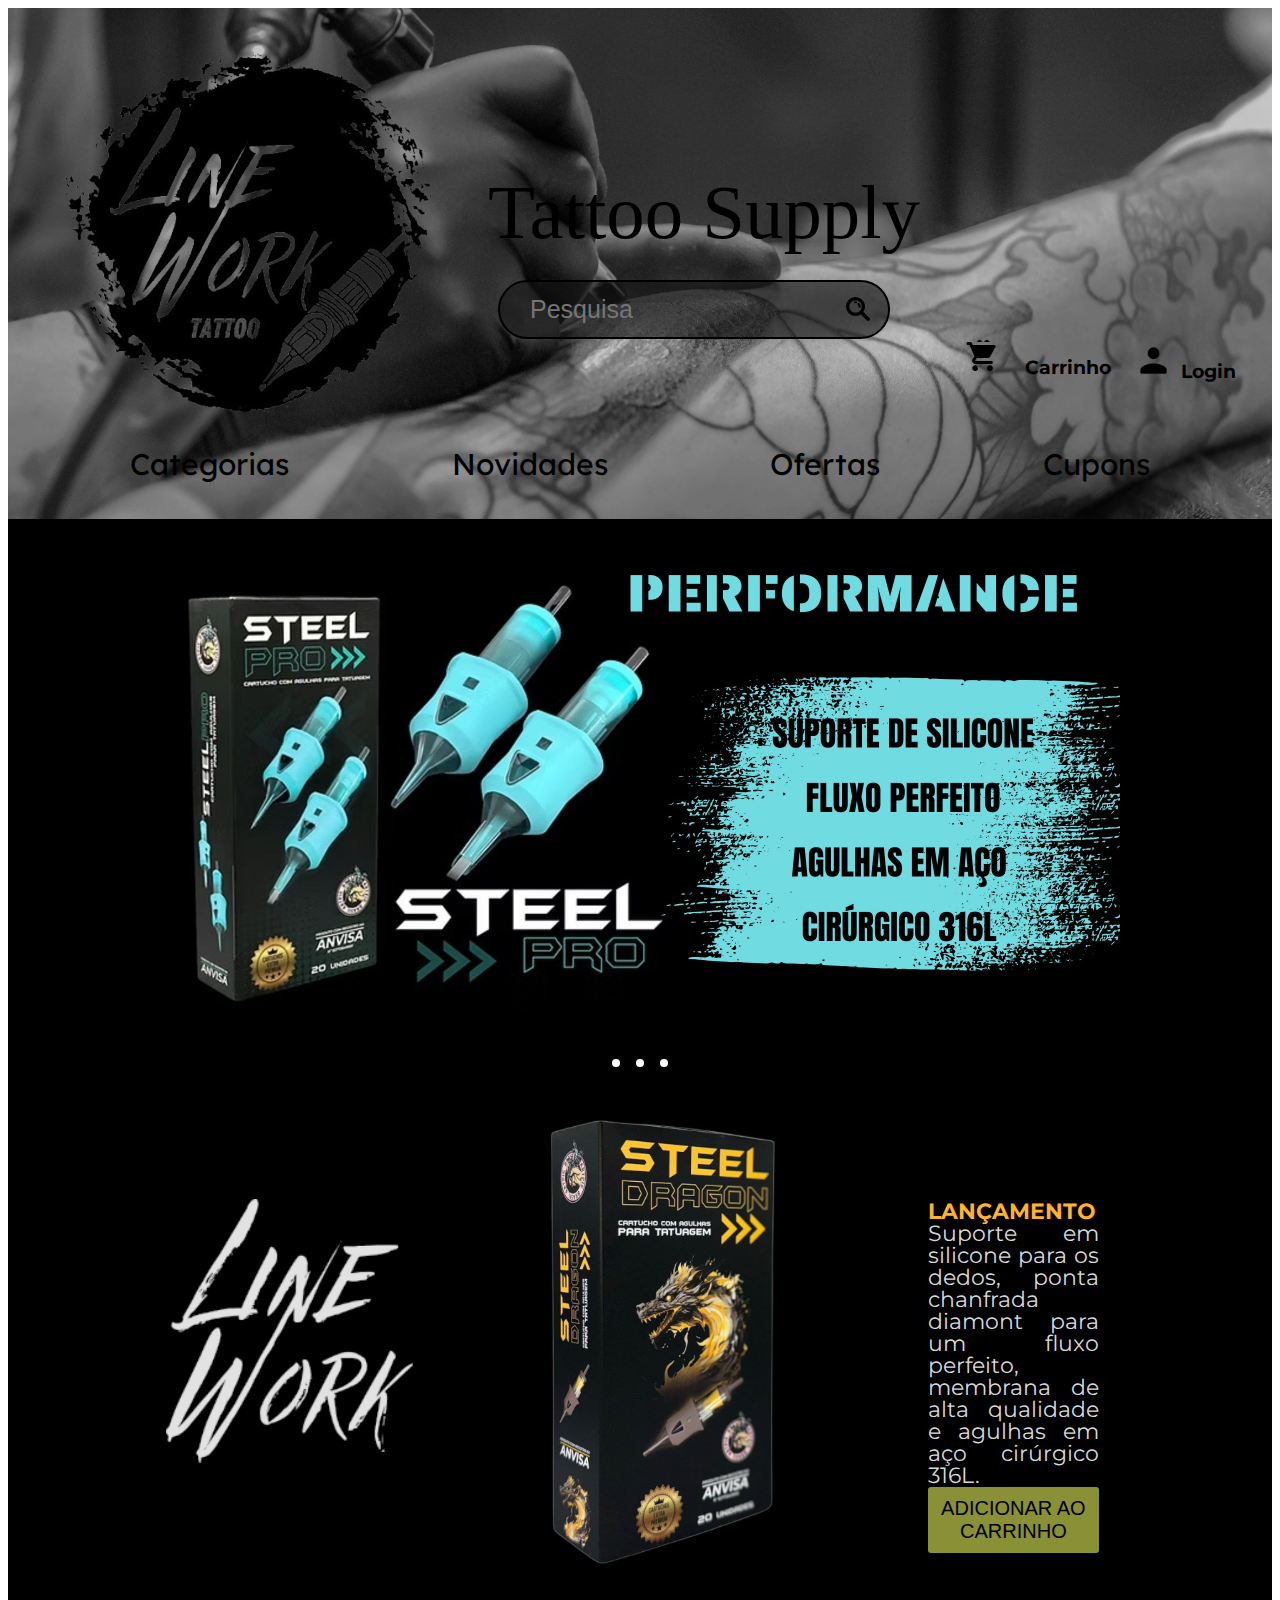
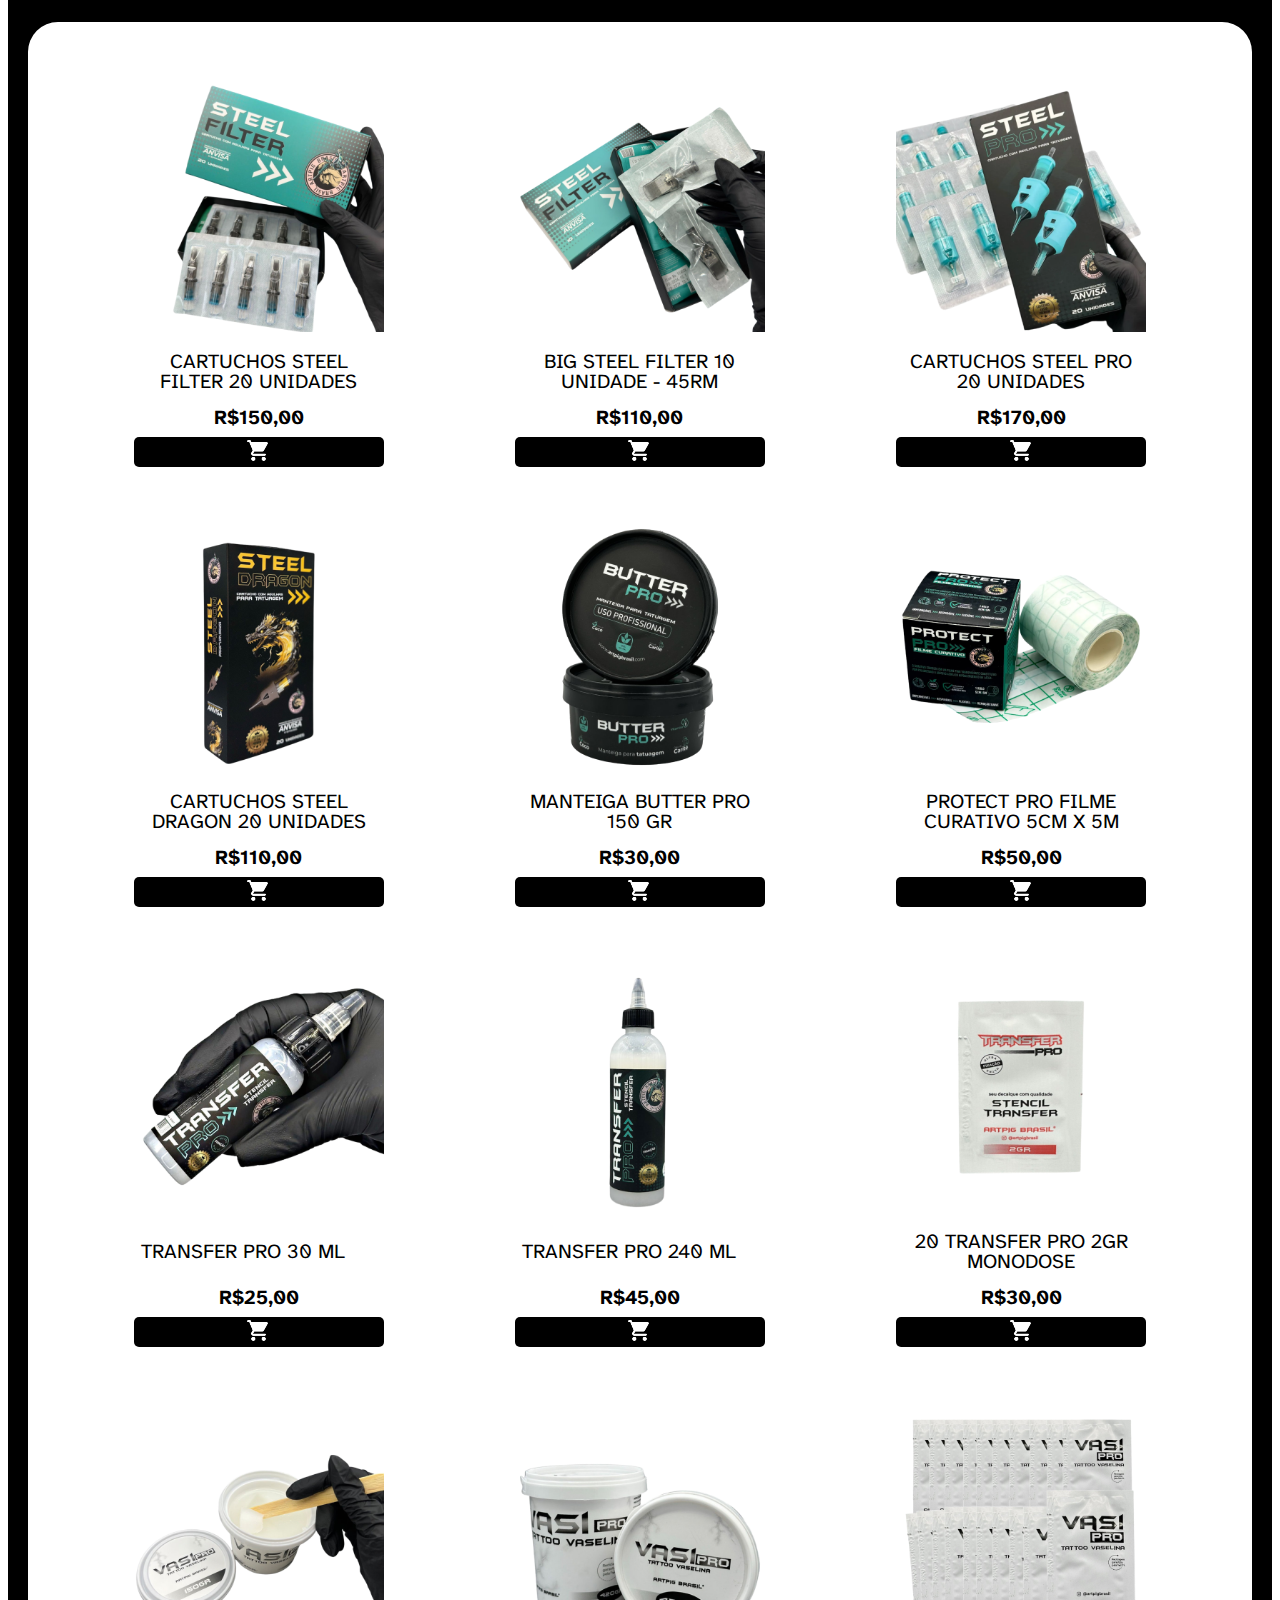
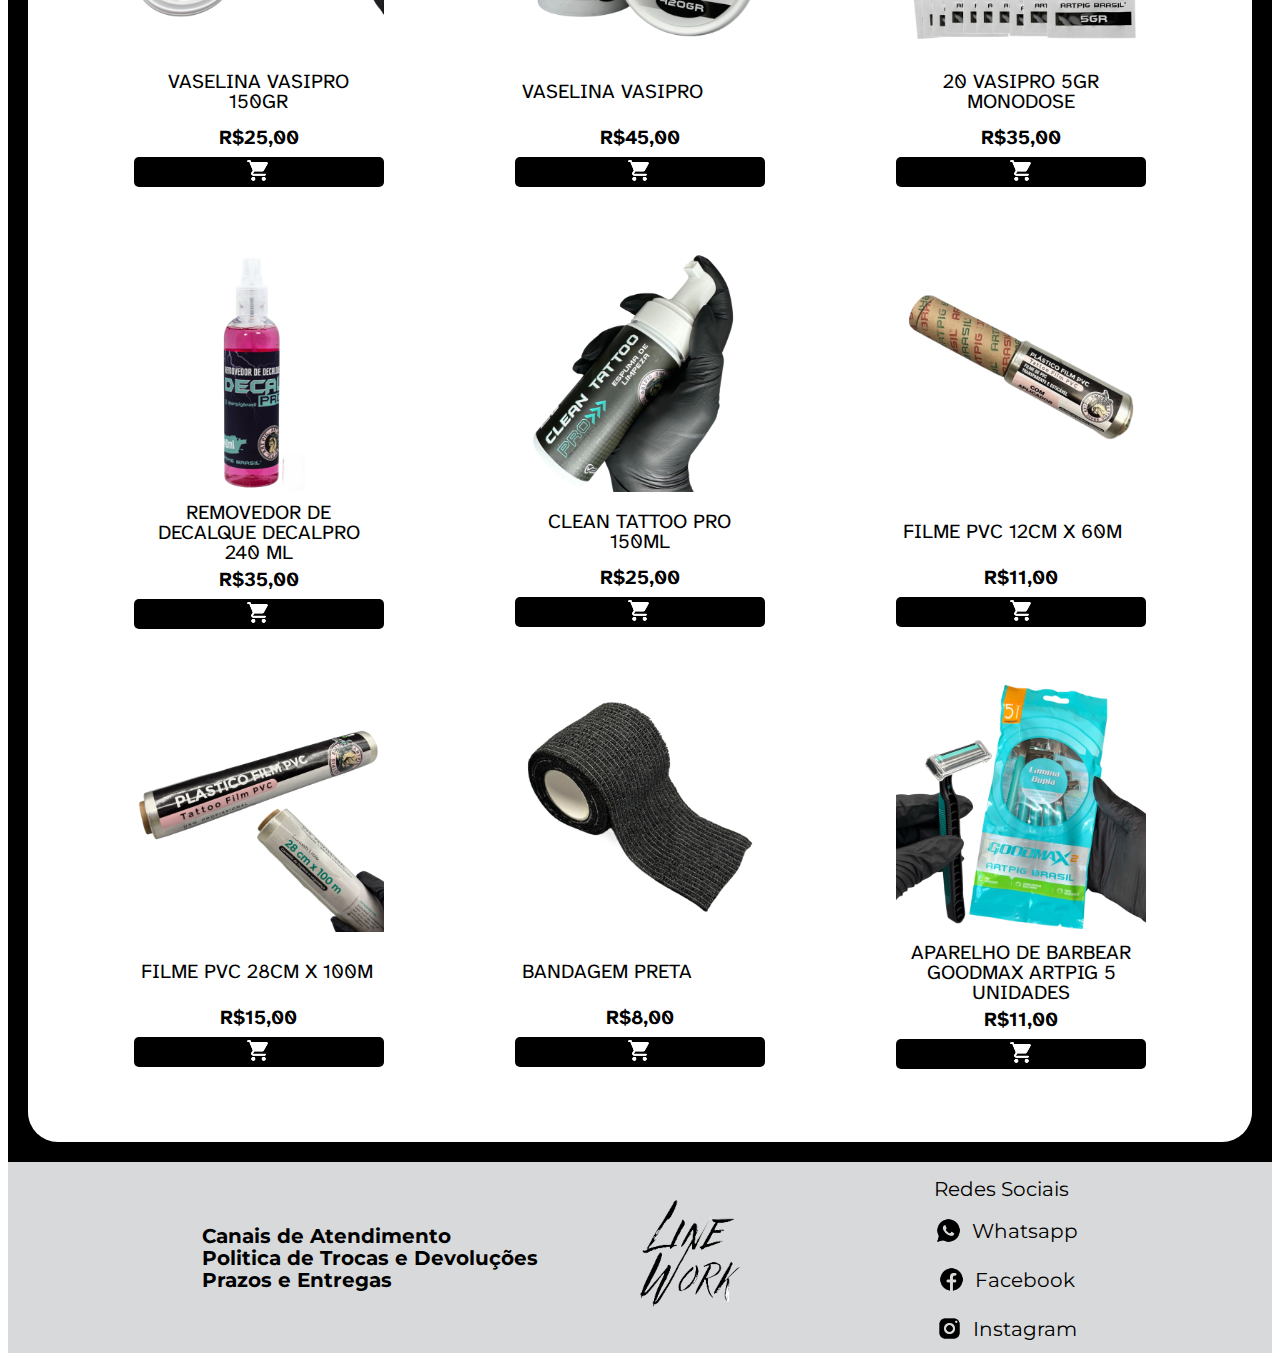
<file: index.html>
<!DOCTYPE html>
<html lang="pt-br">
<head>
    <meta charset="UTF-8">
    <meta name="viewport" content="width=device-width, initial-scale=1.0">
    <link rel="shortcut icon" href="./icons/favicon.ico" type="image/x-icon">
    <link rel="stylesheet" href="reset.css">
    <link rel="stylesheet" href="style.css">
    <title>Line Work Supply</title>
</head>
<body>
    <header>
        <section class="cabecalho">
            <img src="./imagens/logo-desktop.png" alt="logo line work para desktop" id="logo-desktop">
            <div class="cabecalho-sessao">
                <picture id="logo-nome-lw">
                    <source media="(min-width: 750px)" srcset="./imagens/line-work-tablet.png" type="image/png">
                    <img src="./imagens/line-work-mobile.png" alt="logo line work supply">
                </picture>
                <h1 class="titulo">Tattoo Supply</h1>
                <input type="search" placeholder="Pesquisa" class="pesquisa">
            </div>
            <div class="cabecalho-sessao cabecalho-sessao-acesso">
                <div class="login-carrinho">
                    <a href="#" target="_self" rel="next" class="login-carrinho-nome"><img class="icones" src="./icons/carrinho.png" alt="carrinho de compras"><p id="carrinho"><strong>Carrinho</strong></p></a>
                </div>
                <div class="login-carrinho">
                    <a href="./cadastro.html" target="_self" rel="next" class="login-carrinho-nome">
                        <img class="icones" src="./icons/usuario.png" alt="area de login">
                        <p id="login"><strong>Login</strong></p>
                    </a>
                </div>
            </div>
        </section>
        <section class="cabecalho-sessao">
            <nav class="navegacao">
                <a href="#" target="_self" rel="next">Categorias</a>
                <a href="#" target="_self" rel="next">Novidades</a>
                <a href="#" target="_self" rel="next">Ofertas</a>
                <a href="#" target="_self" rel="next">Cupons</a>
            </nav>
        </section>
    </header>
    <main>
        <section>
            <div class="carrossel">
                <div class="fotos">
                    <img id="foto-1" src="./imagens/1.jpg" alt="cartuchos steel pro de alta performance"/>
                    <img id="foto-2" src="./imagens/2.jpg" alt="cartuchos steel filter de alto desempenho"/>
                    <img id="foto-3" src="./imagens/3.jpg" alt="lançamento cartuchos steel dragon"/>
                </div>
            </div>
            <div class="fotos-nav">
                <a href="#foto-1"></a>
                <a href="#foto-2"></a>
                <a href="#foto-3"></a>
            </div>
        </section>
        <section class="banner">
            <img src="./imagens/line-work-logo-white.png" alt="logo line work" id="logo-branco">
            <img src="./icons/novo-icon.png" alt="marcador-lançamento" id="banner-marcador">
            <picture>
                <source media="(min-width: 750px)" srcset="./imagens/steel-dragon-m.png" type="image/png">
                <img src="./imagens/steel-dragon-p.png" alt="imagem aparelho de barbear" id="lancamento-foto">
            </picture>
            <div class="banner-texto">
                <h2 id="lancamento"><strong>LANÇAMENTO</strong></h2>
                <p>Suporte em silicone para os dedos, ponta chanfrada diamont para um fluxo perfeito, membrana de alta qualidade e agulhas em aço cirúrgico 316L.</p>
                <button class="banner-texto-button"><hover>ADICIONAR AO CARRINHO</hover></button>
            </div>
        </section>
        <section>
            <div>
                <ul class="catalogo">
                    <li class="item-catalogo">
                        <picture>
                            <source media="(min-width: 750px)" srcset="./imagens/steel-filter-m.png" type="image/png">
                            <img src="./imagens/steel-filter-p.png" alt="cartucho steel filter" class="item-foto">
                        </picture>
                        <h4>CARTUCHOS STEEL FILTER 20 UNIDADES</h4>
                        <div>
                            <p class="valor"><strong>R$150,00</strong></p>
                            <button class="add-carrinho"><img src="./icons/carrinho-branco.png" alt="adicionar ao carrinho" class="carrinho-branco"></button>
                        </div>
                    </li>
                    <li class="item-catalogo">
                        <picture>
                            <source media="(min-width: 750px)" srcset="./imagens/big-steel-filter-m.png" type="image/png">
                            <img src="./imagens/big-steel-filter-p.png" alt="cartucho big steel filter" class="item-foto">
                        </picture>
                        <h4>BIG STEEL FILTER 10 UNIDADE - 45RM</h4>
                        <div>
                            <p class="valor"><strong>R$110,00</strong></p>
                            <button class="add-carrinho"><img src="./icons/carrinho-branco.png" alt="adicionar ao carrinho" class="carrinho-branco"></button>
                        </div>
                    </li>
                    <li class="item-catalogo">
                        <picture>
                            <source media="(min-width: 750px)" srcset="./imagens/steel-pro-m.png" type="image/png">
                            <img src="./imagens/steel-pro-p.png" alt="cartucho steel pro" class="item-foto">
                        </picture>
                        <h4>CARTUCHOS STEEL PRO 20 UNIDADES</h4>
                        <div>
                            <p class="valor"><strong>R$170,00</strong></p>
                            <button class="add-carrinho"><img src="./icons/carrinho-branco.png" alt="adicionar ao carrinho" class="carrinho-branco"></button>
                        </div>
                    </li>
                    <li class="item-catalogo">
                        <picture>
                            <source media="(min-width: 750px)" srcset="./imagens/steel-dragon-m.png" type="image/png">
                            <img src="./imagens/steel-dragon-p.png" alt="cartucho steel dragon" class="item-foto">
                        </picture>
                        <h4>CARTUCHOS STEEL DRAGON 20 UNIDADES</h4>
                        <div>
                            <p class="valor"><strong>R$110,00</strong></p>
                            <button class="add-carrinho"><img src="./icons/carrinho-branco.png" alt="adicionar ao carrinho" class="carrinho-branco"></button>
                        </div>
                    </li>
                    <li class="item-catalogo">
                        <picture>
                            <source media="(min-width: 750px)" srcset="./imagens/butter-pro-m.png" type="image/png">
                            <img src="./imagens/butter-pro-p.png" alt="manteiga butter pro" class="item-foto">
                        </picture>
                        <h4>MANTEIGA BUTTER PRO 150 GR</h4>
                        <div>
                            <p class="valor"><strong>R$30,00</strong></p>
                            <button class="add-carrinho"><img src="./icons/carrinho-branco.png" alt="adicionar ao carrinho" class="carrinho-branco"></button>
                        </div>
                    </li>
                    <li class="item-catalogo">
                        <picture>
                            <source media="(min-width: 750px)" srcset="./imagens/protect-pro-filme-m.png" type="image/png">
                            <img src="./imagens/protect-pro-filme-p.png" alt="filme curativo protect pro 5cm por 5m" class="item-foto">
                        </picture>
                        <h4>PROTECT PRO FILME CURATIVO 5CM X 5M</h4>
                        <div>
                            <p class="valor"><strong>R$50,00</strong></p>
                            <button class="add-carrinho"><img src="./icons/carrinho-branco.png" alt="adicionar ao carrinho" class="carrinho-branco"></button>
                        </div>
                    </li>
                    <li class="item-catalogo">
                        <picture>
                            <source media="(min-width: 750px)" srcset="./imagens/transfer-pro-30ml-m.png" type="image/png">
                            <img src="./imagens/transfer-pro-30ml-p.png" alt="transfer pro 30ml" class="item-foto">
                        </picture>
                        <h4>TRANSFER PRO 30 ML</h4>
                        <div>
                            <p class="valor"><strong>R$25,00</strong></p>
                            <button class="add-carrinho"><img src="./icons/carrinho-branco.png" alt="adicionar ao carrinho" class="carrinho-branco"></button>
                        </div>
                    </li>
                    <li class="item-catalogo">
                        <picture>
                            <source media="(min-width: 750px)" srcset="./imagens/transfer-pro-240gr-m.png" type="image/png">
                            <img src="./imagens/transfer-pro-240gr-p.png" alt="transfer pro 240ml" class="item-foto">
                        </picture>
                        <h4>TRANSFER PRO 240 ML</h4>
                        <div>
                            <p class="valor"><strong>R$45,00</strong></p>
                            <button class="add-carrinho"><img src="./icons/carrinho-branco.png" alt="adicionar ao carrinho" class="carrinho-branco"></button>
                        </div>
                    </li>
                    <li class="item-catalogo">
                        <picture>
                            <source media="(min-width: 750px)" srcset="./imagens/transfer-pro-2gr-m.png" type="image/png">
                            <img src="./imagens/transfer-pro-2gr-p.png" alt="20 saches transfer pro 2gr" class="item-foto">
                        </picture>
                        <h4>20 TRANSFER PRO 2GR MONODOSE</h4>
                        <div>
                            <p class="valor"><strong>R$30,00</strong></p>
                            <button class="add-carrinho"><img src="./icons/carrinho-branco.png" alt="adicionar ao carrinho" class="carrinho-branco"></button>
                        </div>
                    </li>
                    <li class="item-catalogo">
                        <picture>
                            <source media="(min-width: 750px)" srcset="./imagens/vasi-pro-150ml-m.png" type="image/png">
                            <img src="./imagens/vasi-pro-150ml-p.png" alt="vaselina vasi pro 150gr" class="item-foto">
                        </picture>
                        <h4>VASELINA VASIPRO 150GR</h4>
                        <div>
                            <p class="valor"><strong>R$25,00</strong></p>
                            <button class="add-carrinho"><img src="./icons/carrinho-branco.png" alt="adicionar ao carrinho" class="carrinho-branco"></button>
                        </div>
                    </li>
                    <li class="item-catalogo">
                        <picture>
                            <source media="(min-width: 750px)" srcset="./imagens/vasi-pro-420gr-m.png" type="image/png">
                            <img src="./imagens/vasi-pro-420gr-p.png" alt="vaselina vasi pro 240gr" class="item-foto">
                        </picture>
                        <h4>VASELINA VASIPRO</h4>
                        <div>
                            <p class="valor"><strong>R$45,00</strong></p>
                            <button class="add-carrinho"><img src="./icons/carrinho-branco.png" alt="adicionar ao carrinho" class="carrinho-branco"></button>
                        </div>
                    </li>
                    <li class="item-catalogo">
                        <picture>
                            <source media="(min-width: 750px)" srcset="./imagens/vasi-pro-5gr-m.png" type="image/png">
                            <img src="./imagens/vasi-pro-5gr-p.png" alt="20 saches vaselina vasi pro pro 2gr" class="item-foto">
                        </picture>
                        <h4>20 VASIPRO 5GR MONODOSE</h4>
                        <div>
                            <p class="valor"><strong>R$35,00</strong></p>
                            <button class="add-carrinho"><img src="./icons/carrinho-branco.png" alt="adicionar ao carrinho" class="carrinho-branco"></button>
                        </div>
                    </li>
                    <li class="item-catalogo">
                        <picture>
                            <source media="(min-width: 750px)" srcset="./imagens/decal-pro-m.png" type="image/png">
                            <img src="./imagens/decal-pro-p.png" alt="removedor de decalque decal pro 240ml" class="item-foto">
                        </picture>
                        <h4>REMOVEDOR DE DECALQUE DECALPRO 240 ML</h4>
                        <div>
                            <p class="valor"><strong>R$35,00</strong></p>
                            <button class="add-carrinho"><img src="./icons/carrinho-branco.png" alt="adicionar ao carrinho" class="carrinho-branco"></button>
                        </div>
                    </li>
                    <li class="item-catalogo">
                        <picture>
                            <source media="(min-width: 750px)" srcset="./imagens/clear-tattoo-m.png" type="image/png">
                            <img src="./imagens/clear-tattoo-p.png" alt="clean tattoo pro 150ml" class="item-foto">
                        </picture>
                        <h4>CLEAN TATTOO PRO 150ML</h4>
                        <div>
                            <p class="valor"><strong>R$25,00</strong></p>
                            <button class="add-carrinho"><img src="./icons/carrinho-branco.png" alt="adicionar ao carrinho" class="carrinho-branco"></button>
                        </div>
                    </li>
                    <li class="item-catalogo">
                        <picture>
                            <source media="(min-width: 750px)" srcset="./imagens/filem-pvc-12cm-m.png" type="image/png">
                            <img src="./imagens/filem-pvc-12cm-p.png" alt="filme pvc 12cm por 60m" class="item-foto">
                        </picture>
                        <h4>FILME PVC 12CM X 60M</h4>
                        <div>
                            <p class="valor"><strong>R$11,00</strong></p>
                            <button class="add-carrinho"><img src="./icons/carrinho-branco.png" alt="adicionar ao carrinho" class="carrinho-branco"></button>
                        </div>
                    </li>
                    <li class="item-catalogo">
                        <picture>
                            <source media="(min-width: 750px)" srcset="./imagens/filme-pvc-28cm-m.png" type="image/png">
                            <img src="./imagens/filme-pvc-28cm-p.png" alt="filme pvc 28cm por 100m" class="item-foto">
                        </picture>
                        <h4>FILME PVC 28CM X 100M</h4>
                        <div>
                            <p class="valor"><strong>R$15,00</strong></p>
                            <button class="add-carrinho"><img src="./icons/carrinho-branco.png" alt="adicionar ao carrinho" class="carrinho-branco"></button>
                        </div>
                    </li>
                    <li class="item-catalogo">
                        <picture>
                            <source media="(min-width: 750px)" srcset="./imagens/bandagem-preta-m.png" type="image/png">
                            <img src="./imagens/bandagem-preta-p.png" alt="bandagem preta" class="item-foto">
                        </picture>
                        <h4>BANDAGEM PRETA</h4>
                        <div>
                            <p class="valor"><strong>R$8,00</strong></p>
                            <button class="add-carrinho"><img src="./icons/carrinho-branco.png" alt="adicionar ao carrinho" class="carrinho-branco"></button>
                        </div>
                    </li>
                    <li class="item-catalogo">
                        <picture>
                            <source media="(min-width: 750px)" srcset="./imagens/aparelho-barbear-m.png" type="image/png">
                            <img src="./imagens/aparelho-barbear-p.png" alt="imagem aparelho de barbear" class="item-foto">
                        </picture>
                        <h4>APARELHO DE BARBEAR GOODMAX ARTPIG 5 UNIDADES</h4>
                        <div>
                            <p class="valor"><strong>R$11,00</strong></p>
                            <button class="add-carrinho"><img src="./icons/carrinho-branco.png" alt="adicionar ao carrinho" class="carrinho-branco"></button>
                        </div>
                    </li>
                </ul>
            </div>
        </section>
    </main>
    <footer class="rodape">
        <img src="./imagens/logo-lw-rodape.png" alt="logo line work" id="logo-rodape">
        <div class="rodape-container">
            <a href="#" target="_self" rel="next" class="rodape-ancora"><hover><strong>Canais de Atendimento</strong></hover></a>
            <a href="#" target="_self" rel="next" class="rodape-ancora"><hover><strong>Politica de Trocas e Devoluções</strong></hover></a>
            <a href="#" target="_self" rel="next" class="rodape-ancora"><hover><strong>Prazos e Entregas</strong></hover></a>
        </div>
        <div class="rodape-container redes-sociais">
            <h4>Redes Sociais</h4>
            <a href="#" target="_blank" rel="external" class="rodape-ancora"><img src="./icons/whatsapp.png" alt="whatsapp-logo" class="icones" id="whats"><hover>Whatsapp</hover></a>
            <a href="#" target="_blank" rel="external" class="rodape-ancora"><img src="./icons/facebook.png" alt="facebook-logo" class="icones"a id="face"><hover>Facebook</hover></a>
            <a href="#" target="_blank" rel="external" class="rodape-ancora"><img src="./icons/instagram.png" alt="instagram-logo" class="icones" id="insta"><hover>Instagram</hover></a>
        </div>
    </footer>
</body>
</html>
</file>
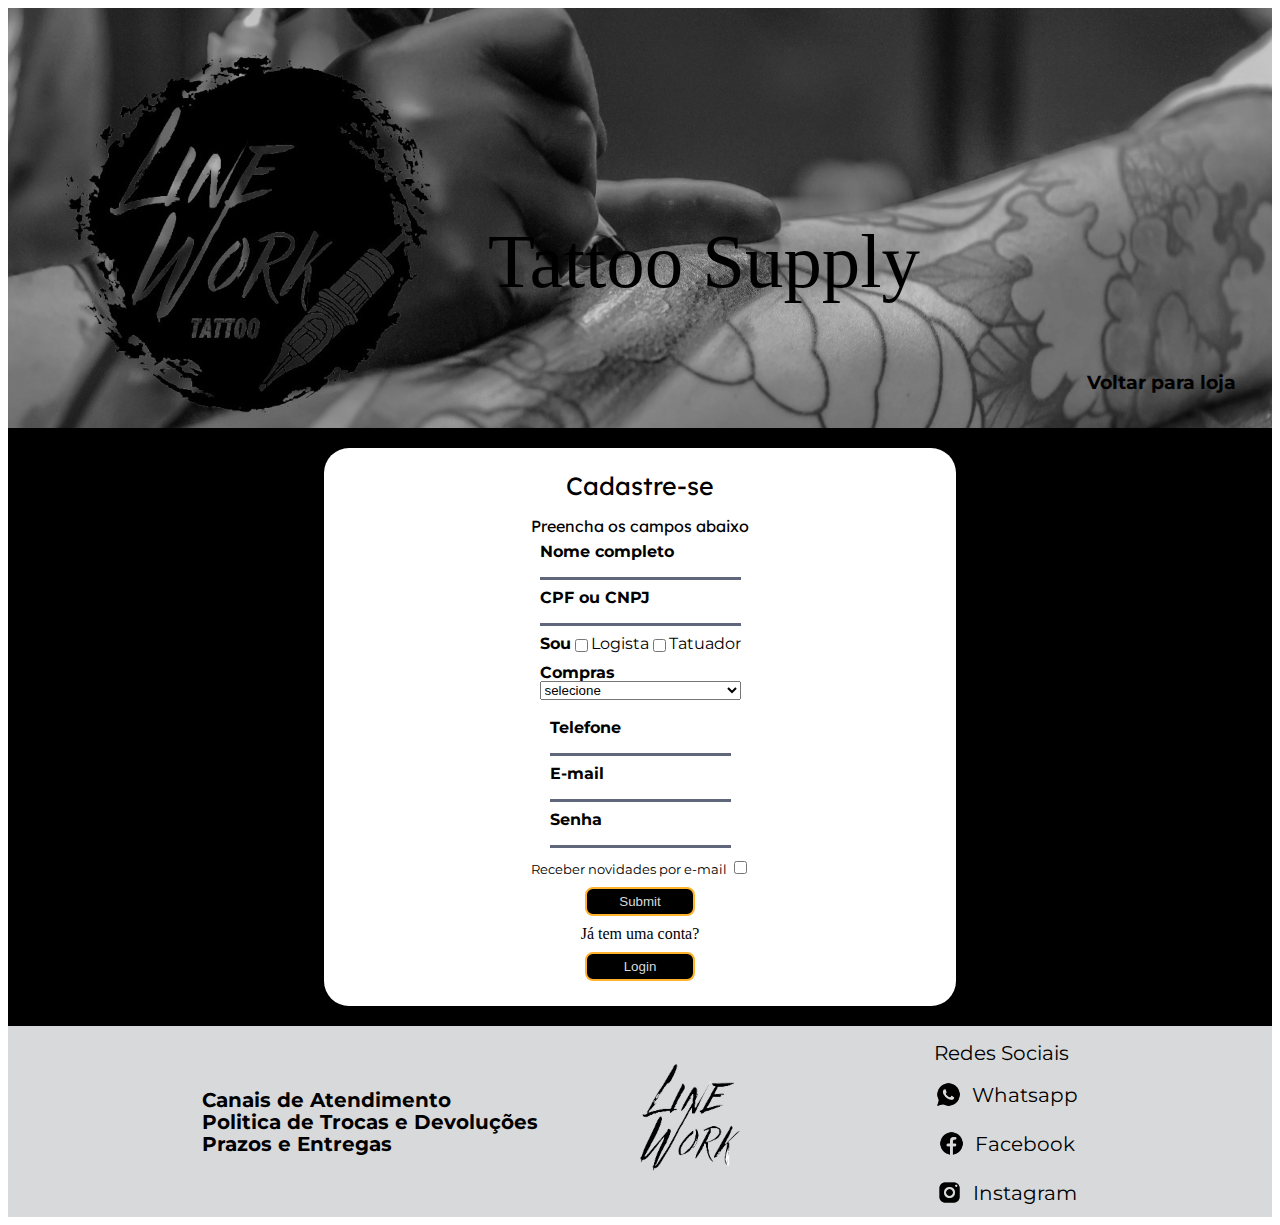
<file: cadastro.html>
<!DOCTYPE html>
<html lang="pt-br">
<head>
    <meta charset="UTF-8">
    <meta name="viewport" content="width=device-width, initial-scale=1.0">
    <link rel="shortcut icon" href="./icons/favicon.ico" type="image/x-icon">
    <link rel="stylesheet" href="reset.css">
    <link rel="stylesheet" href="style.css">
    <title>Line Work Cadastro</title>
</head>
<body>
    <header>
        <section class="cabecalho">
            <img src="./imagens/logo-desktop.png" alt="logo line work para desktop" id="logo-desktop">
            <div class="cabecalho-sessao">
                <picture id="logo-nome-lw">
                    <source media="(min-width: 750px)" srcset="./imagens/line-work-tablet.png" type="image/png">
                    <img src="./imagens/line-work-mobile.png" alt="logo line work supply">
                </picture>
                <h1 class="titulo">Tattoo Supply</h1>
            </div>
            <div class="cabecalho-sessao cabecalho-sessao-acesso">
                <div class="login-carrinho">
                    <a href="./index.html" target="_self" rel="prev" class="area-cadastro">
                        <strong>Voltar para loja</strong>
                    </a>
                </div>
            </div>
        </section>
    </header>
    <main>
        <div class="cadastro">
            <div class="cadastro-cabecalho">
                <h2 class="cadastro-cabecalho-titulo">Cadastre-se</h2>
                <p>Preencha os campos abaixo</p>
            </div>
            <form action="cadastro.js" class="formulario">
                <fieldset class="cadastro-area">
                    <div class="cadastro-dado cadastro-texto">
                        <label for="nome" class="nome-dado"><strong>Nome completo</strong></label>
                        <input type="text" id="nome" required class="nome-dado">
                    </div>
                    <div class="cadastro-dado cadastro-texto">
                        <label for="documento" class="nome-dado"><strong>CPF ou CNPJ</strong></label>
                        <input type="text" id="documento" required class="nome-dado">
                    </div>
                    <div class="cadastro-dado cadastro-checkbox">
                        <label for="logista tatuador"><strong>Sou</strong></label>
                        <input type="checkbox" id="logista">Logista</input>
                        <input type="checkbox" id="tatuador">Tatuador</input>
                    </div>
                    <div class="cadastro-dado">
                        <label for="tipo-compra"><strong>Compras</strong></label>
                        <select name="selecione" id="tipo-compra">
                            <option value="#">selecione</option>
                            <option value="#">Atacado</option>
                            <option value="#">varejo</option>
                        </select>
                    </div>
                </fieldset>
                <fieldset class="cadastro-area">
                    <div class="cadastro-dado">
                        <label for="telefone"><strong>Telefone</strong></label>
                        <input type="tel" id="telefone" required>
                    </div>
                    <div class="cadastro-dado">
                        <label for="email"><strong>E-mail</strong></label>
                        <input type="email" id="email" required>
                    </div>
                    <div class="cadastro-dado">
                        <label for="senha"><strong>Senha</strong></label>
                        <input type="password" id="senha" required>
                    </div>
                </fieldset>
                <div id="receber-email">
                    <label for="enviar-emails">Receber novidades por e-mail</label>
                    <input type="checkbox" id="enviar-emails">
                </div>
                <input type="submit" id="enviar"></input>
            </form>
            <p>Já tem uma conta?</p>
            <a href="" class="ancora"><button id="fazer-login">Login</button></a>
        </section>
    </main>
    <footer class="rodape">
        <img src="./imagens/logo-lw-rodape.png" alt="logo line work" id="logo-rodape">
        <div class="rodape-container">
            <a href="#" target="_self" rel="next" class="rodape-ancora"><hover><strong>Canais de Atendimento</strong></hover></a>
            <a href="#" target="_self" rel="next" class="rodape-ancora"><hover><strong>Politica de Trocas e Devoluções</strong></hover></a>
            <a href="#" target="_self" rel="next" class="rodape-ancora"><hover><strong>Prazos e Entregas</strong></hover></a>
        </div>
        <div class="rodape-container redes-sociais">
            <h4>Redes Sociais</h4>
            <a href="#" target="_blank" rel="external" class="rodape-ancora"><img src="./icons/whatsapp.png" alt="whatsapp-logo" class="icones" id="whats"><hover>Whatsapp</hover></a>
            <a href="#" target="_blank" rel="external" class="rodape-ancora"><img src="./icons/facebook.png" alt="facebook-logo" class="icones"a id="face"><hover>Facebook</hover></a>
            <a href="#" target="_blank" rel="external" class="rodape-ancora"><img src="./icons/instagram.png" alt="instagram-logo" class="icones" id="insta"><hover>Instagram</hover></a>
        </div>
    </footer>
</body>
</html>
</file>
<file: style.css>
@charset "UTF-8";

@import url('https://fonts.googleapis.com/css2?family=Atkinson+Hyperlegible+Next:ital,wght@0,200..800;1,200..800&family=Lexend+Deca:wght@100..900&family=Montserrat:ital,wght@0,100..900;1,100..900&display=swap');

@import url("./styles/header.css");
@import url("./styles/banner.css");
@import url("./styles/catalogo.css");
@import url("./styles/footer.css");
@import url("./styles/cadastro.css");
@import url("./styles/carrossel.css");

:root {
    --fonte-itens: "Atkinson Hyperlegible Next", serif;
    --fonte-base: "Montserrat", serif;
    --fonte-secundaria: "Lexend Deca", serif;
}

body {
    margin: 8px;
    display: flex;
    flex-wrap: wrap;
}

header {
    width: 100vw;
    padding: 10px;
}

main {
    display: flex;
    flex-direction: column;
    align-items: center;
    background-color: #000;
}

h4 {
    padding: 7px;
}

footer {
    width: 100vw;
}
</file>
